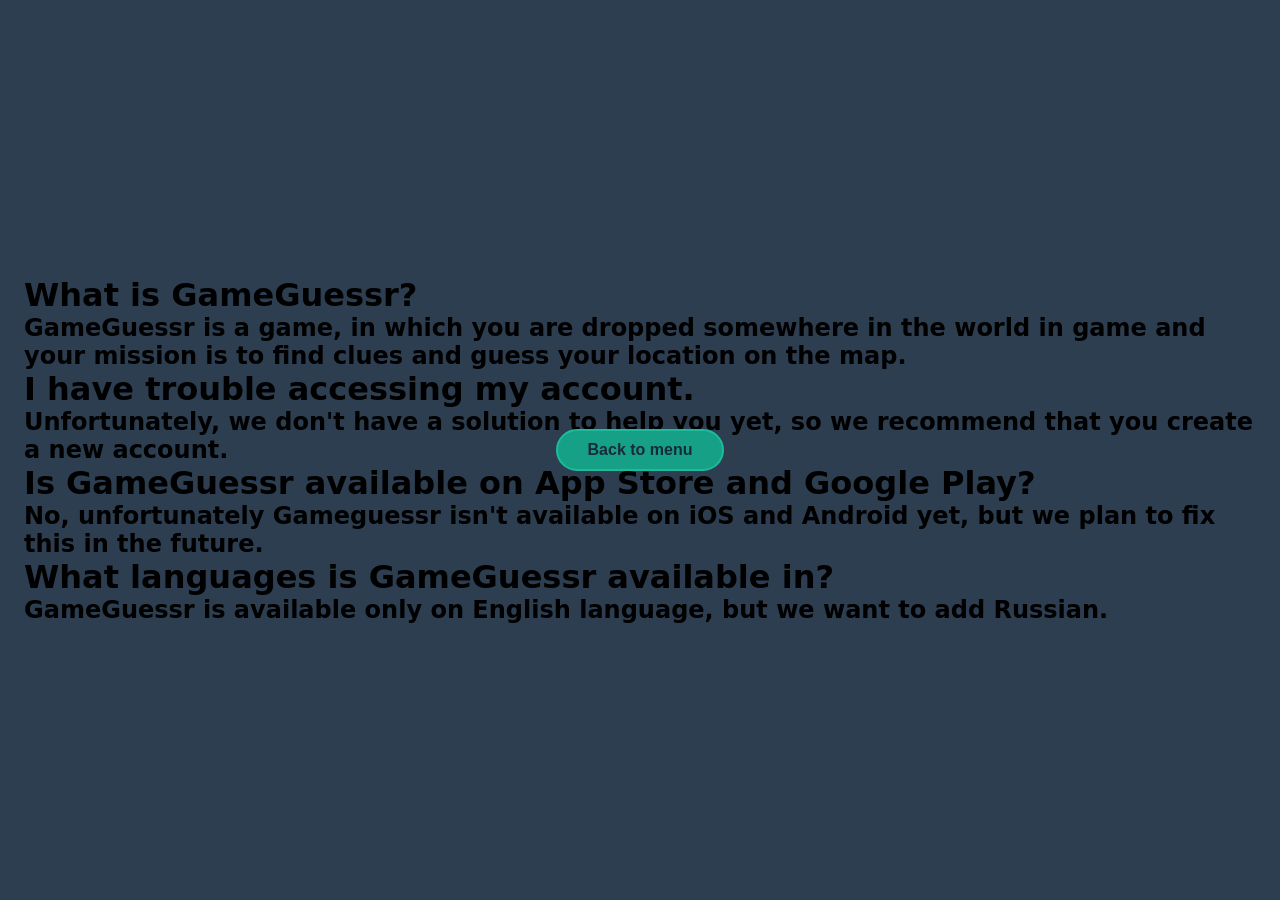
<file: FAQ.html>
<!DOCTYPE html>
<html lang="en">

<head>
    <meta charset="UTF-8">
    <meta name="viewport" content="width=device-width, initial-scale=1.0">
    <title>FAQ</title>
    <link rel="stylesheet" href="/Gameguessr/FAQ.css">
</head>

<body>
    <div class="button-test">
        <button id="ex-button" class="change-page-home"><a href="http://127.0.0.1:5500/Gameguessr/index1.html">
                Back to menu</a></button>
    </div>
    <div class="text-menu">

        <div class="questionbox">
            <h1>What is GameGuessr?</h1>
        </div>
        <div class="answerbox">
            <h2>GameGuessr is a game, in which you are dropped somewhere in the world in game and your mission is to
                find
                clues
                and guess your location on the map.
            </h2>
        </div>

        <div class="questionbox">
            <h1>I have trouble accessing my account.</h1>
        </div>
        <div class="answerbox">
            <h2>Unfortunately, we don't have a solution to help you yet, so we recommend that you create a new account.
            </h2>
        </div>
        <div class="questionbox">
            <h1>Is GameGuessr available on App Store and Google Play?
            </h1>
        </div>
        <div class="answerbox">
            <h2>No, unfortunately Gameguessr isn't available on iOS and Android yet, but we plan to fix this in the
                future.
            </h2>
        </div>
        <div class="questionbox">
            <h1>What languages is GameGuessr available in?</h1>
        </div>

        <div class="answerbox">
            <h2>GameGuessr is available only on English language, but we want to add Russian.</h2>
        </div>
    </div>

</body>

</html>
</file>
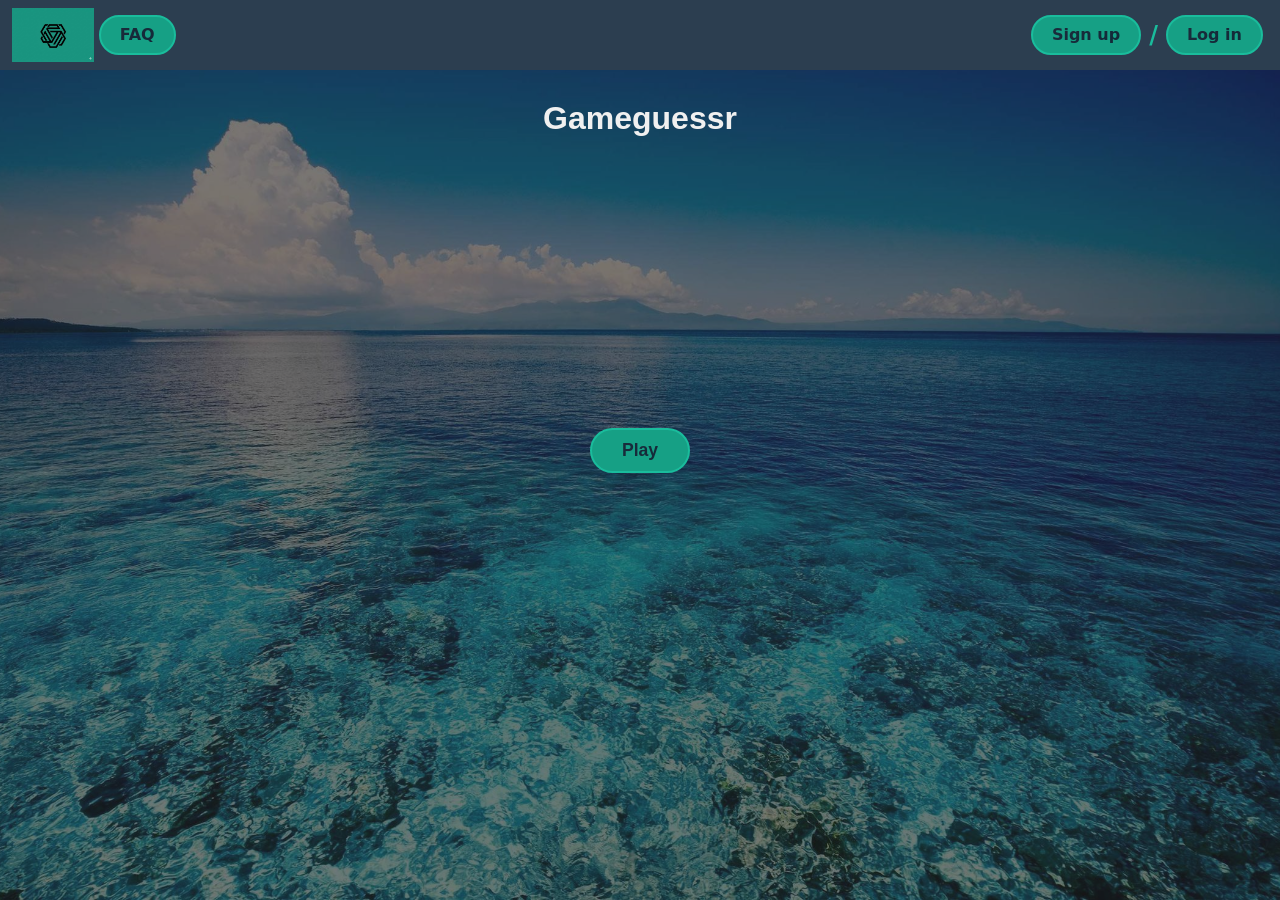
<file: index1.html>
<!DOCTYPE html>
<html lang="en">

<head>
    <meta charset="UTF-8">
    <meta name="viewport" content="width=device-width, initial-scale=1.0">
    <title>Menu</title>
    <link rel="stylesheet" href="navbar.css">
    <link rel="stylesheet" href="bgvideo.css">
</head>

<body>
    <div class="menu">

        <div class="navbar">
            <div class="logo-cont">
                <a href="index1.html">
                    <img src="/Gameguessr/images/logo.png" alt="Picture" class="logo-img">
                </a>
            </div>

            <div class="nav-list">
                <div class="left-navbar">
                    <a id="btn-blue" href="/Gameguessr/FAQ.html">FAQ</a>
                </div>
                <div class="right-navbar">
                    <div class="right-navbar1">
                        <a id="btn-blue" href="/Gameguessr/signup.html">Sign up</a>
                    </div>
                    <div class="sharp">
                        <span>/</span>
                    </div>
                    <div class="right-navbar2">
                        <a id="btn-blue" href="/Gameguessr/login.html">Log in</a>
                    </div>
                </div>
            </div>
        </div>
        <div class="menu-bg">
            <img src="/Gameguessr/images/Menu.jpg" alt="Ocean" class="menu-bg-img">
            <div class="effect"></div>
            <div class="img-text">
                <h1>Gameguessr</h1>
            </div>
            <div class="button-test">
                <button id="ex-button" class="change-page-game"><a href="http://127.0.0.1:5500/Gameguessr/index.html">
                        Play</a></button>
            </div>
        </div>
    </div>


</body>

</html>
</file>
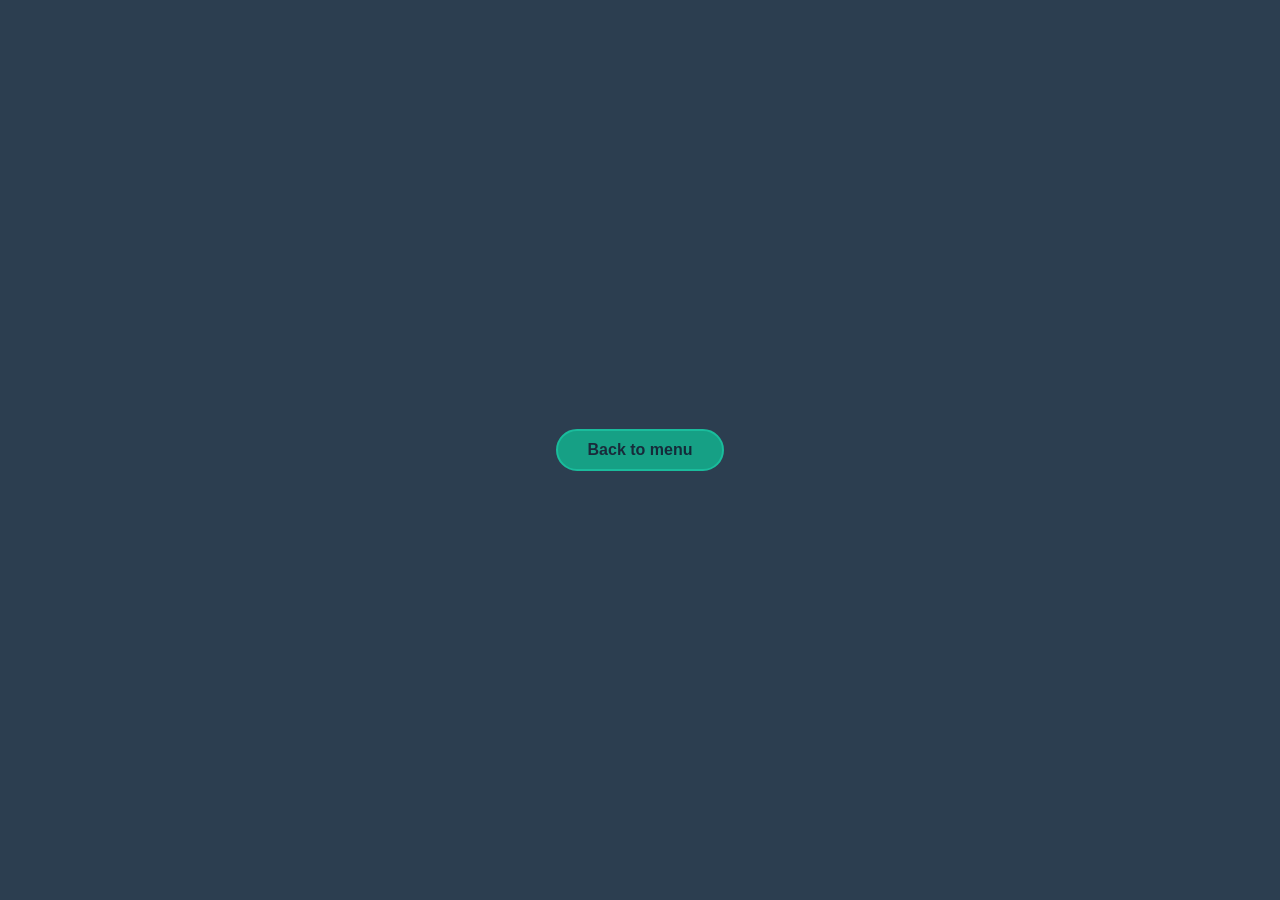
<file: Gameguessr/FAQ.html>
<!DOCTYPE html>
<html lang="en">

<head>
    <meta charset="UTF-8">
    <meta name="viewport" content="width=device-width, initial-scale=1.0">
    <title>FAQ</title>
    <link rel="stylesheet" href="/Gameguessr/FAQ.css">
</head>

<body>
    <div class="button-test">
        <button id="ex-button" class="change-page-home"><a href="http://127.0.0.1:5500/Gameguessr/index1.html">
                Back to menu</a></button>
    </div>
</body>

</html>
</file>
<file: Gameguessr/FAQ.css>
:root {
    --bg-color: #2C3E50;
    --text-color: #f0f0f0;
    --accent-color: rgb(22, 160, 133);
    --accent1-color: #1ABC9C;
    /* цвет, похожий на желтый из pubg */
    --panel-bg: #34495E;
    --grey: #95A5A6;
}

* {
    margin: 0;
    padding: 0;
    box-sizing: border-box;
}

body {
    font-family: 'Inter', system-ui, -apple-system, 'Segoe UI', Roboto, sans-serif;
    background: var(--bg-color);
    min-height: 100vh;
    display: flex;
    align-items: center;
    justify-content: center;
    padding: 1.5rem;

}

.button-test {
    display: flex;
    align-items: center;
    /* Центр по вертикали */
    justify-content: center;
    /* Центр по горизонтали */
    position: absolute;
    /* Кладем слой поверх фона */
    top: 0;
    left: 0;
    width: 100%;
    /* Обязательно: растягиваем на всю ширину */
    height: 100vh;
    /* Растягиваем на всю высоту */

}

.change-page-home {
    border-radius: 2.5rem;
    background-color: var(--accent-color);
    border: 2px solid var(--accent1-color);
    position: absolute;


}

#ex-button a {
    /* 1. убираем подчеркивание */
    text-decoration: none;
    /* 2. цвет текста (например, белый или черный) */
    background: linear-gradient(135deg, #1e2b3c, #0f2a38);
    color: transparent;
    /* 3. цвет фона кнопки */
    background-color: var(--accent-color);
    background-clip: text;
    /* 4. важно для тега <a>, чтобы отступы работали корректно */
    display: inline-block;
    align-items: end;
    /* остальные твои стили */
    padding: 10px 30px;

    font-weight: bold;
    border-radius: 10px;
    transition: opacity 0.2s;
    font-size: 1rem;

}

#ex-button:hover {
    opacity: 0.8;
    color: #272323;
    /* чтобы цвет текста не менялся на стандартный синий */
}
</file>
<file: navbar.css>
:root {
    --bg-color: #2c3e50;
    --text-color: #f0f0f0;
    --accent-color: rgb(22, 160, 133);
    --accent1-color: #1ABC9C;
    /* цвет, похожий на желтый из pubg */
    --panel-bg: #34495E;
    --grey: #95A5A6;
}

* {
    margin: 0;
    padding: 0;
    box-sizing: border-box;
}

body {
    font-family: 'Inter', system-ui, -apple-system, 'Segoe UI', Roboto, sans-serif;
    border-radius: 2rem;
    font-weight: 700;
    font-size: 1rem;
}

.navbar {
    z-index: 1;
    height: auto;
    display: flex;
    align-items: center;
    background-color: var(--bg-color);
    padding: 8px 12px;
}

.nav-list {
    z-index: 1;
    display: flex;
    height: auto;
    width: 100%;
    align-items: center;
    justify-content: space-between;
    padding: 0 5px;
}

.nav-list a {
    display: inline-flex;
    align-items: center;
    justify-content: center;
    padding: 0.45rem 1rem;
    text-decoration: none;
    background: linear-gradient(135deg, #1e2b3c, #0f2a38);
    color: transparent;
    background-color: var(--accent1-color);
    background-clip: text;
    border-radius: 2.5rem;
    line-height: 1;
}



.nav-list a:hover {
    background-color: var(--accent1-color);
}



.logo-img {
    color: red;
    height: 54px;
    /* Ограничиваем высоту логотипа */
    width: auto;
    /* Ширина подстроится автоматически */
    display: block;
    flex-shrink: 0;
}

.left-navbar {
    display: flex;
    align-items: center;
    padding: 3px;
    border-radius: 1.5rem;
    background-color: var(--accent-color);
    border: 2px solid var(--accent1-color);
}

.right-navbar {
    display: flex;
    align-items: center;
    margin-left: auto;
    gap: 0;
}

.right-navbar1,
.right-navbar2 {
    display: flex;
    align-items: center;
    padding: 3px;
    border-radius: 1.5rem;
    background-color: var(--accent-color);
    border: 2px solid var(--accent1-color);
}


.sharp {
    display: flex;
    height: auto;
    align-items: center;
    justify-content: center;
    margin: 0 8px;
    font-size: 1.5rem;
    line-height: 1;
}

.sharp span {
    color: var(--accent1-color);
}
</file>
<file: bgvideo.css>
:root {
    --bg-color: #2C3E50;
    --text-color: #f0f0f0;
    --accent-color: rgb(22, 160, 133);
    --accent1-color: #1ABC9C;
    /* цвет, похожий на желтый из pubg */
    --panel-bg: #34495E;
    --grey: #95A5A6;
}

body {
    background-color: var(--bg-color);
    color: var(--text-color);
}

* {
    box-sizing: border-box;
    margin: 0;
    padding: 0;
}


.menu {
    font-family: 'Inter', system-ui, -apple-system, 'Segoe UI', Roboto, sans-serif;
    /* убрать отступы браузера */
    min-height: 100vh;
    /* или height: 100vh */
    display: flex;
    flex-direction: column;
    /* элементы идут вертикально: navbar, menu-bg */
}

.menu-bg img {
    width: 100%;
    height: 100%;
    position: absolute;
    object-fit: cover;
    z-index: 1;

    left: 0;
}

.effect {
    width: 100%;
    height: 100%;
    position: absolute;
    z-index: 2;
    /* 0.6 — это 60% непрозрачности. Чем меньше число, тем лучше видно фото */
    background-color: rgba(33, 33, 33, 0.6);
    top: 0;
    /* Обязательно добавь единицы измерения или 0 */
    left: 0;
    pointer-events: none;
    /* Чтобы клики проходили сквозь слой к кнопкам, если надо */
}

.menu-bg {
    width: 100vw;
    height: 100vh;
    position: fixed;
    top: none;
    left: none;
    overflow: hidden;
    display: flex;


}

.img-text {
    top: 100px;
    position: relative;
    z-index: 2;
    font-family: 'Inter', sans-serif;
    font-size: 2rem;
    font-weight: 800;
    height: 100%;
    justify-content: center;
    align-items: center;
    flex: 1;
    /* Заставляет заголовок занять всё свободное место */
    margin: 0;
    font-size: 1rem;
    text-align: center;
}

.button-test {
    display: flex;
    align-items: center;
    /* Центр по вертикали */
    justify-content: center;
    /* Центр по горизонтали */
    position: absolute;
    /* Кладем слой поверх фона */
    top: 0;
    left: 0;
    width: 100%;
    /* Обязательно: растягиваем на всю ширину */
    height: 100vh;
    /* Растягиваем на всю высоту */
    z-index: 2;
    /* Выше фона (z-index: 1) и эффекта (z-index: 2) */
    /* Чтобы сам контейнер не мешал кликам (опционально) */
}

.change-page-game {
    border-radius: 2.5rem;
    background-color: var(--accent-color);
    border: 2px solid var(--accent1-color);
    position: absolute;

}

#ex-button a {
    /* 1. убираем подчеркивание */
    text-decoration: none;
    /* 2. цвет текста (например, белый или черный) */
    background: linear-gradient(135deg, #1e2b3c, #0f2a38);
    color: transparent;
    /* 3. цвет фона кнопки */
    background-color: var(--accent-color);
    background-clip: text;
    /* 4. важно для тега <a>, чтобы отступы работали корректно */
    display: inline-block;
    align-items: end;
    /* остальные твои стили */
    padding: 10px 30px;
    font-size: 1.1rem;
    font-weight: bold;
    border-radius: 10px;
    transition: opacity 0.2s;

}

/* эффект при наведении, чтобы кнопка "ожила" */
#ex-button:hover {
    opacity: 0.8;
    color: #272323;
    /* чтобы цвет текста не менялся на стандартный синий */
}

#btn-blue {
    border-radius: 2.5rem;
    background-color: var(--accent-color);
}
</file>
